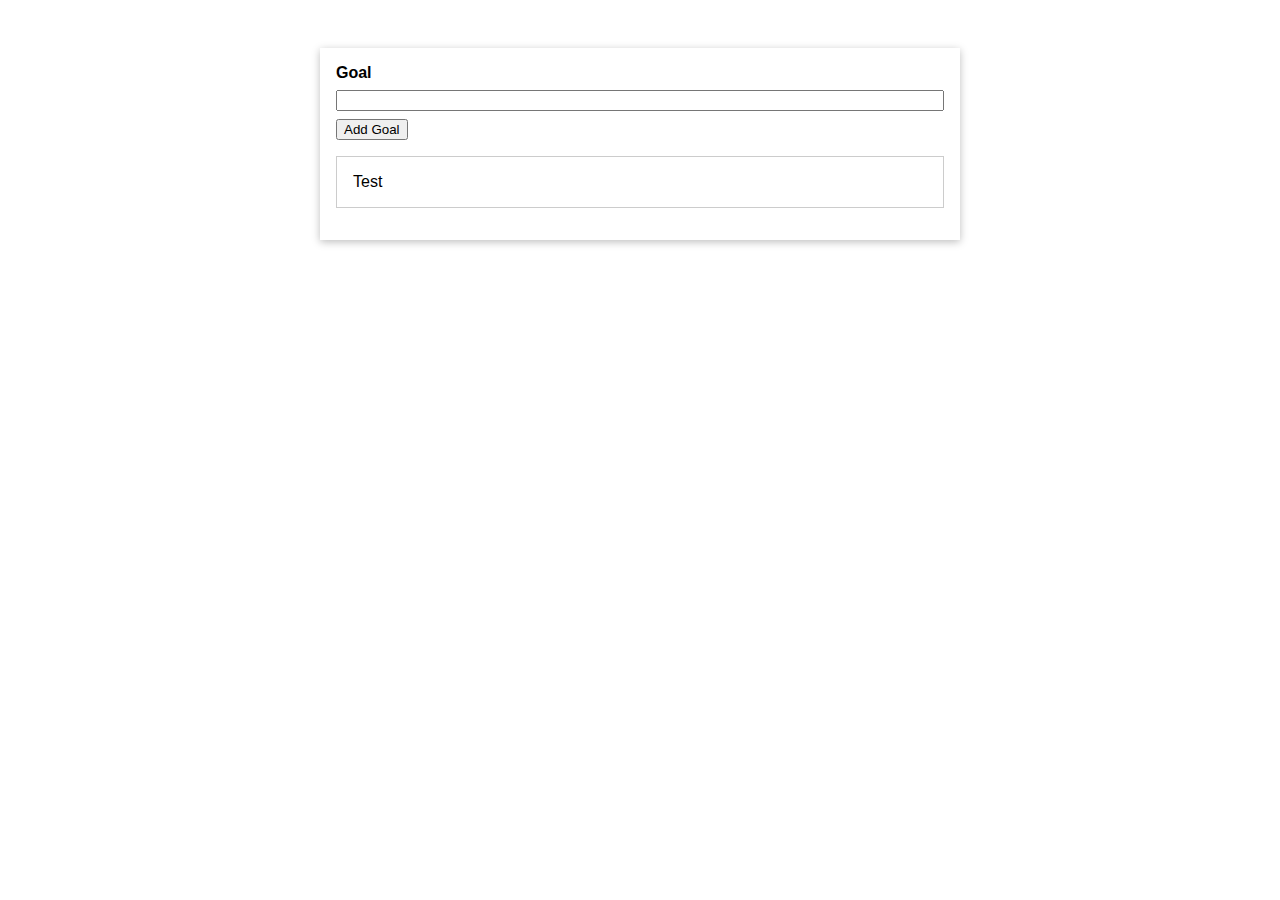
<file: Vue/Exercicio 1/index.html>
<!DOCTYPE html>
<html lang="en">
  <head>
    <meta charset="UTF-8" />
    <meta name="viewport" content="width=device-width, initial-scale=1.0" />
    <title>A First App</title>
    <link rel="stylesheet" href="styles.css" />
  </head>
  <body>
    <div id="app">
      <div>
        <label for="goal">Goal</label>
        <input type="text" id="goal" />
        <button>Add Goal</button>
      </div>
      <ul>
        <li>Test</li>
      </ul>
    </div>
    <script src="app.js"></script>
  </body>
</html>
</file>
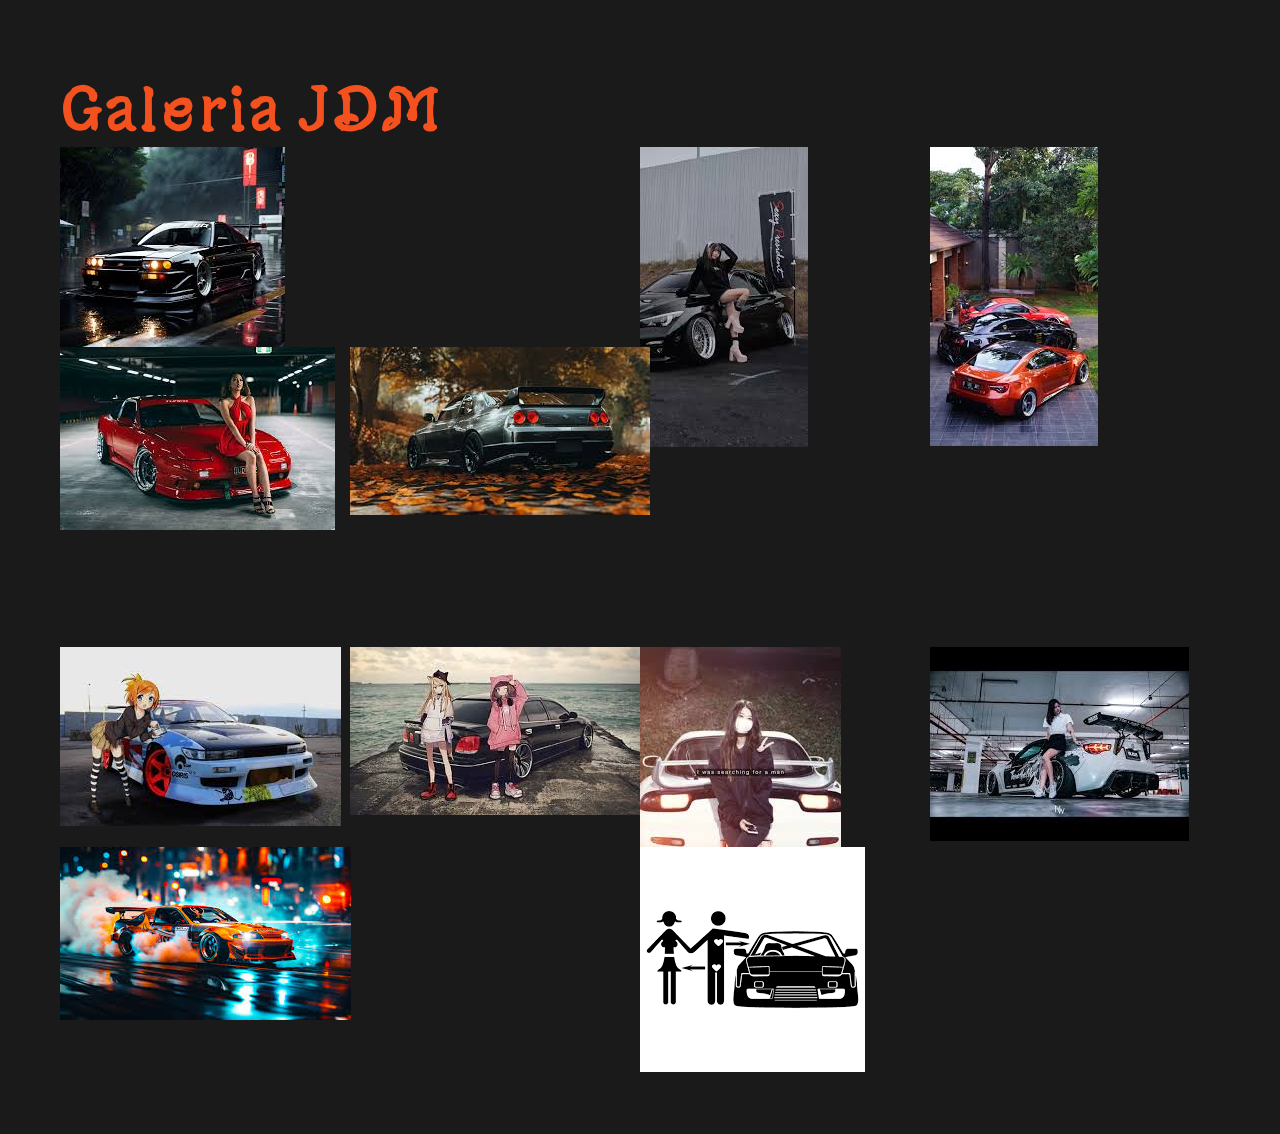
<file: HTML docs/HTML code/Galeria/index.html>
<!DOCTYPE html>
<html lang="en">
<head>
    <meta charset="UTF-8">
    <meta name="Galeria JDM" content="width=device-width, initial-scale=1.0">
    <title>Galeria JDM</title>
    <link rel="stylesheet" href="./styles.css">
    <link href="https://fonts.googleapis.com/css2?family=Geist+Mono:wght@100..900&family=Yuji+Mai&display=swap" rel="stylesheet">
</head>
<header>
    <h1 id="title">Galeria JDM</h1>
</header>
<body>
    <main>
        <ul id="galery">
            <li class="item img1"><img src="./image/download (1).jpeg" alt="" class="image"></li>
            <li class="item img2"><img src="./image/download (2).jpeg" alt="" class="image"></li>
            <li class="item img3"><img src="./image/download (3).jpeg" alt="" class="image"></li>
            <li class="item img4"><img src="./image/download.jpeg" alt="" class="image"></li>
            <li class="item img5"><img src="./image/images (1).jpeg" alt="" class="image"></li>
            <li class="item img6"><img src="./image/images (2).jpeg" alt="" class="image"></li>
            <li class="item img7"><img src="./image/images (3).jpeg" alt="" class="image"></li>
            <li class="item img8"><img src="./image/images (4).jpeg" alt="" class="image"></li>
            <li class="item img9"><img src="./image/images (5).jpeg" alt="" class="image"></li>
            <li class="item img10"><img src="./image/images.jpeg" alt="" class="image"></li>
            <li class="item img11"><img src="./image/images.png" alt="" class="image"></li>
        </ul>
    </main>
</body>
</html>
</file>
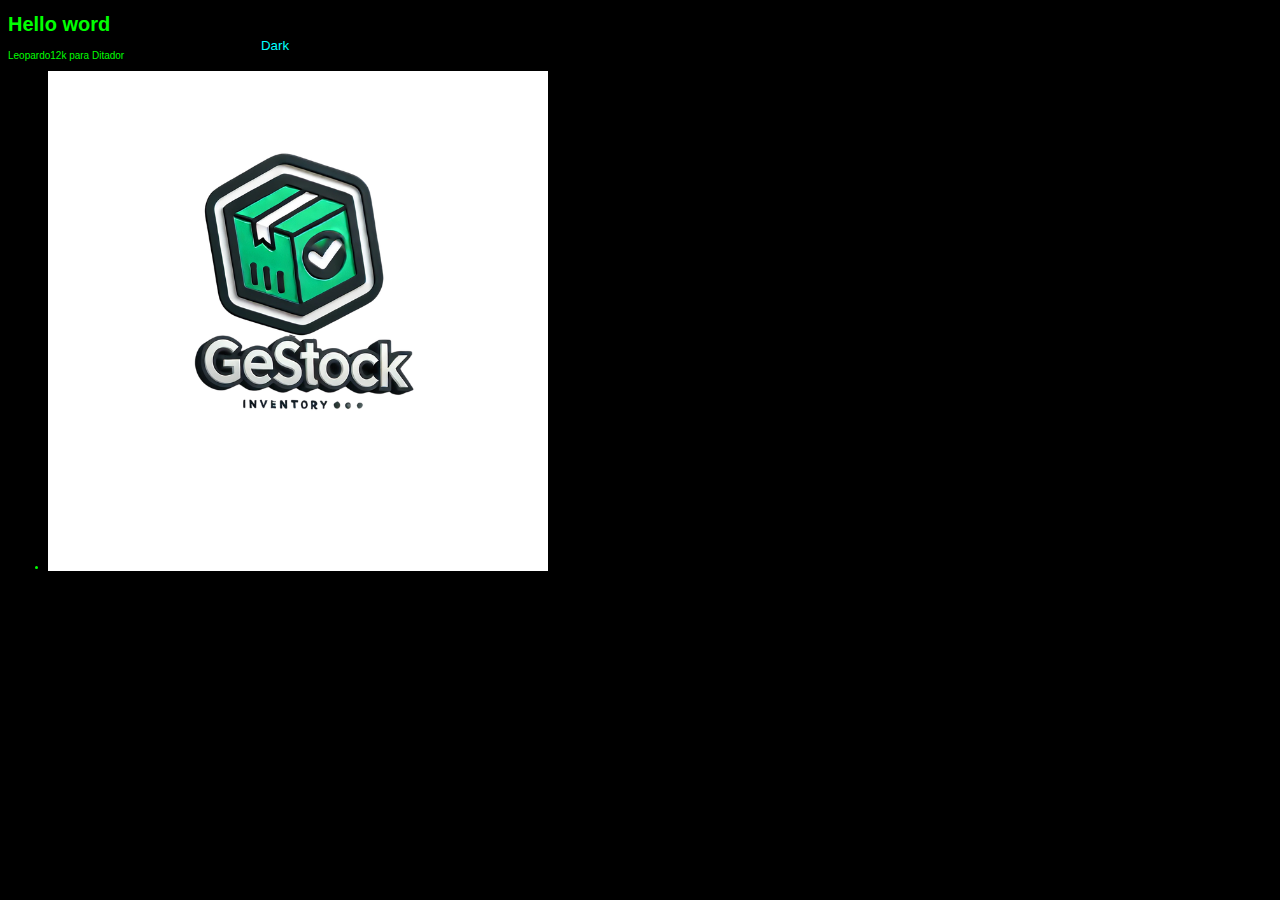
<file: HTML docs/HTML code/Site-Simples/index.html>
<!DOCTYPE html>
<html lang="en">
<head>
    <meta charset="UTF-8">
    <meta name="viewport" content="width=device-width, initial-scale=1.0">
    <title>Test</title>
    <link rel="stylesheet" href="./main.css">
</head>
<body>
    <h1>Hello word</h1>
    <p>Leopardo12k para Ditador</p>
    <script>alert('Hello World')</script>
    <ul>
        <li>
            <img id="img" src="./Design sem nome (1).png" alt="">
            <div>
                <button class="btn"> Dark</button>
            </div>
        </li>
    </ul>
    <script src='./app.js'></script>
    <noscript> You need to enable JavaScript to view the full site</noscript>
</body>
</html>
</file>
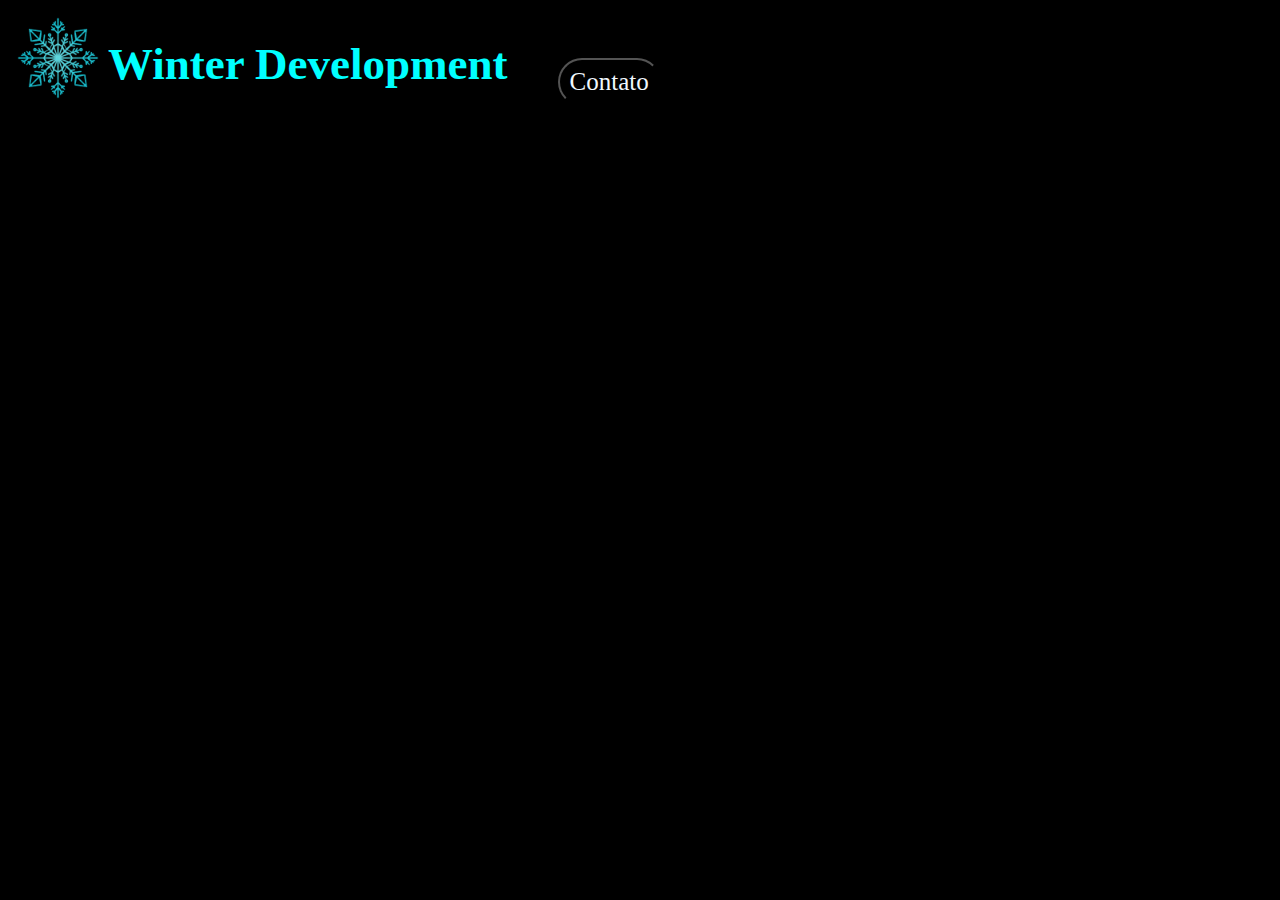
<file: HTML docs/HTML code/WInter Dev/index.html>
<!DOCTYPE html>
<html lang="pt-BR">
<head>
  <meta charset="UTF-8">
  <meta name="viewport" content="width=device-width, initial-scale=1.0">
  <title>Winter Development</title>
  <link rel="stylesheet" href="./styles.css">
  <link href="https://fonts.googleapis.com/css2?family=Geist+Mono:wght@100..900&family=Lora:ital,wght@0,400..700;1,400..700&family=Yuji+Mai&display=swap" rel="stylesheet">
</head>
<body id="body">
  <header id="header">
    <img id="logo" src="./image/Design sem nome.png" alt="Floco de Neve">
    <h1 class="title">Winter Development</h1>
    <button class="button-default" id="contato">Contato</button>
  </header>
</body>
</html>
</file>
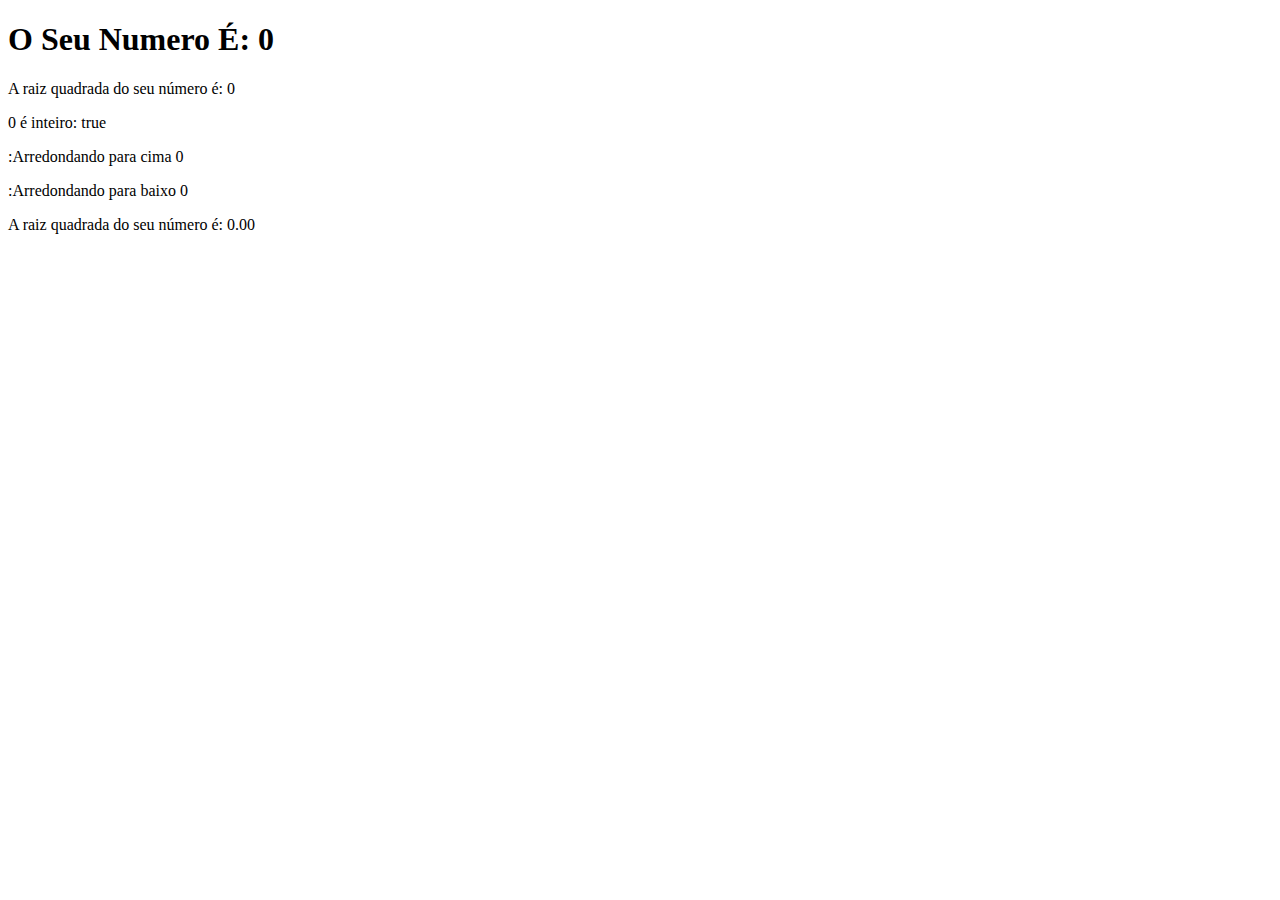
<file: Exercicios Type e HTML/aula3.html>
<!DOCTYPE html>
<html lang="pt-BR">
<head>
    <meta charset="UTF-8">
    <meta name="viewport" content="width=device-width, initial-scale=1.0">
    <title>Document</title>
</head>
<body>
    <section>
        <h1>O Seu Numero É: <span id="title">0</span></h1>
        <div id="text">Texto</div>
    </section>
    <script src="./aula3.js"></script>
</body>
</html>
</file>
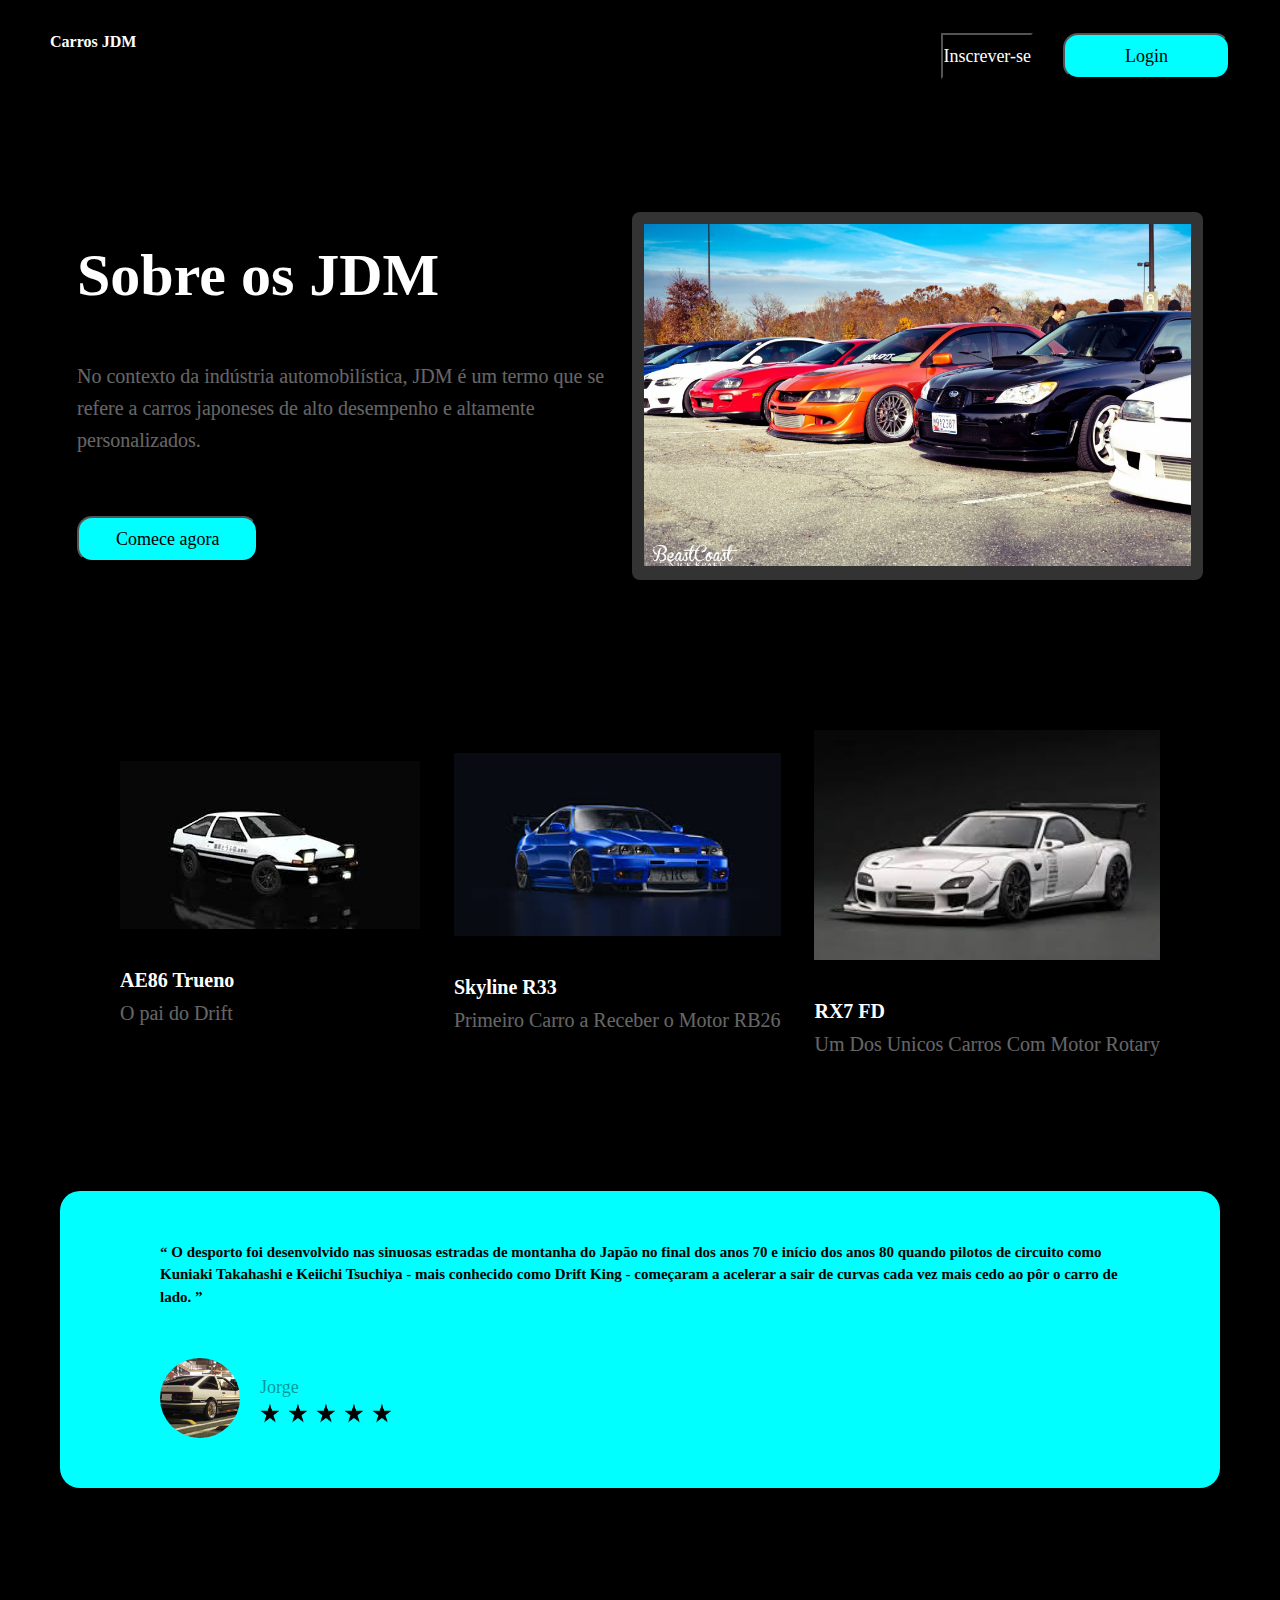
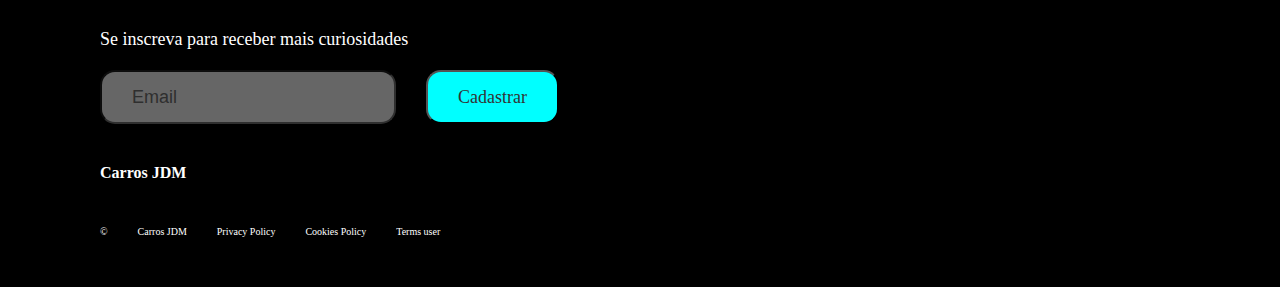
<file: HTML docs/HTML code/Carros JDM/site.html>
<!DOCTYPE html>
<html lang="en">
<head>
  <meta charset="UTF-8">
  <meta name="viewport" content="width=device-width, initial-scale=1.0">
  <title>Carros JDM</title>
  <link rel="stylesheet" href="./style.css"/>
  <link href="https://fonts.googleapis.com/css2?family=Geist+Mono:wght@100..900&display=swap" rel="stylesheet">
</head>
  <body>
    <header id="header">
      <h1 class="title">Carros JDM</h1>
      <div id="button-wrapper">
        <button class="button-default" id="sign-up">Inscrever-se</button>
        <button class="button-default" id="login">Login</button>
      </div>
    </header>
    <main>
      <section id="first-section">
        <div id="text-descript">
          <h2 id="sub-title">Sobre os JDM</h2>
          <p id="descript">No contexto da indústria automobilística, JDM é um termo que se refere a carros japoneses de alto desempenho e altamente personalizados.</p>
          <button id="botton-comece" class="button-default">Comece agora</button>
        </div>
        <div id="jdm-image">
          <img src="./image/542875.jpg" alt="Imagens de Carros japoneses"
          id="image-jdm">
        </div>
      </section>
      <section id="second-section">
        <ul id="list"> 
          <li class="list-component">
            <img src="./image/ae86.jpeg" alt="Imagen AE86 Trueno">
            <h3 class="car-tilte">AE86 Trueno</h3>
            <p class="car-descript">O pai do Drift</p>
          </li> 
          <li class="list-component">
            <img src="./image/r33.jpeg" alt="Imagen Skyline R33">
            <h3 class="car-tilte">Skyline R33</h3>
            <p class="car-descript">Primeiro Carro a Receber o Motor RB26</p>
          </li> 
          <li class="list-component">
            <img src="./image/rx7.jpeg" alt="Imagen RX7 FD">
            <h3 class="car-tilte">RX7 FD</h3>
            <p class="car-descript">Um Dos Unicos Carros Com Motor Rotary</p>
          </li> 
      </ul>
      </section>
      <section id="testemonial">
        <div id="testemonial-wrapper">
          <q id="citi">
            O desporto foi desenvolvido nas sinuosas
            estradas de montanha do Japão no final dos anos 70 e início dos 
            anos 80 quando pilotos de circuito como Kuniaki Takahashi e 
            Keiichi Tsuchiya - mais conhecido como Drift King - começaram a acelerar a 
            sair de curvas cada vez mais cedo ao pôr o carro de lado.
          </q>
          <div id="user-date">
            <img src="./image/wallpaperflare.com_wallpaper (2) copy.jpg" alt="" id="client-img">
            <div id="client-name">
              <p id="name-user">Jorge</p>
              <ul class="star-list">
                <li><img src="./image/Estrela PNG Sem Fundo Preta Negra.png" alt="Estrela" class="star"></li>
                <li><img src="./image/Estrela PNG Sem Fundo Preta Negra.png" alt="Estrela" class="star"></li>
                <li><img src="./image/Estrela PNG Sem Fundo Preta Negra.png" alt="Estrela" class="star"></li>
                <li><img src="./image/Estrela PNG Sem Fundo Preta Negra.png" alt="Estrela" class="star"></li>
                <li><img src="./image/Estrela PNG Sem Fundo Preta Negra.png" alt="Estrela" class="star"></li>
              </ul>
            </div>
        </div>
      </section>
    </main>
    <footer id="footer">
      <div id="copy">
        <h1 class="title">Carros JDM</h1>
        <div>
          <li class="copy-wrapper">
            <ul>
              <p class="copy-text">©</p>
            </ul>
            <ul>
              <p class="copy-text">Carros JDM</p>
            </ul>
            <ul>
              <p class="copy-text">Privacy Policy</p>
            </ul>
            <ul>
              <p class="copy-text">Cookies Policy</p>
            </ul>
            <ul>
              <p class="copy-text">Terms user</p>
            </ul>
          </li>
        </div>
      </div>
      <div id="comunication">
        <p id="news">Se inscreva para receber mais curiosidades</p>
        <form id="form">
          <input placeholder="Email" type="email" id="email-input">
          <input type="submit" value="Cadastrar" id="submit-input">
        </form>
      </div>
    </footer>
  </body>
</html>
</file>
<file: Vue/Exercicio 1/styles.css>
* {
  box-sizing: border-box;
}

html {
  font-family: sans-serif;
}

body {
  margin: 0;
}

#app {
  margin: 3rem auto;
  max-width: 40rem;
  padding: 1rem;
  box-shadow: 0 2px 8px rgba(0, 0, 0, 0.26);
}

label, input {
  margin-bottom: 0.5rem;
  display: block;
  width: 100%;
}

label {
  font-weight: bold;
}

ul {
  list-style: none;
  margin: 1rem 0;
  padding: 0;
}

li {
  margin: 1rem 0;
  padding: 1rem;
  border: 1px solid #ccc;
}
</file>
<file: HTML docs/HTML code/Galeria/styles.css>
:root{
    --font: "Yuji Mai", serif;
    --bg-color: #1A1A1A;
    --ft-color: #F4511E;


}

html{
    font-size: 10px;
}

*{
    margin: 0px;
    padding: 0px;
}

body{
    background-color: var(--bg-color);
    padding: 60px;
}

h1{
    font-family: var(--font);
}

#title{
    font-size: 6rem;
    color: var(--ft-color);
}

#galery{
    list-style: none;
    display: grid;
    width: 100%;
    grid-template-columns: 25% 25% 25% 25%;
    grid-template-rows: 200px 300px 200px;
    grid-template-areas: 
    'img1 img1 img2 img5'
    'img3 img4 img4 img5'
    'img6 img7 img8 img9'
    'img10 img10 img11 img11'
    ;
}

.item{

}

.image{

}

.img1{
    grid-area: img1;
}
.img2{
    grid-area: img2;
}
.img3{
    grid-area: img3;
}
.img4{
    grid-area: img4;
}
.img5{
    grid-area: img5;
}
.img6{
    grid-area: img6;
}
.img7{
    grid-area: img7;
}
.img8{
    grid-area: img8;
}
.img9{
    grid-area: img9;
}
.img10{
    grid-area: img10;
}
.img11{
    grid-area: img11;
}
</file>
<file: HTML docs/HTML code/Site-Simples/main.css>
:root{ --green: #00ff00;
    --white: #ffffff;
    --black: #000000;
    
    
}

html{
    font-size: 10px;
}

.light-theme {
    background-color: white;
    color: black;
}

.dark-theme {
    background-color: black;
    color: white;
}


*{
    color: #00ff00;
    font-family: Helvetica;
}

body{
    background: var(--black);
}

#img{
    top: 1rem;
    left: 50%;


}

.btn{
    position: absolute;
    top: 2rem;
    left: 25rem;
    height: 5rem;
    width: 5rem;
    border-radius: 50%;
    border: none;
    background-color: black;
    color: aqua;
    
}

.btn:focus{ outline-style: none;}
</file>
<file: HTML docs/HTML code/WInter Dev/styles.css>
:root{
    --bg-color: black;
    --font: font-family: "Geist Mono", serif;
    --em-bg: aqua;
    --color-font: white;

}

html{
    font-size: 10px;
}

*{
    font-family: var(--font);
}

#body{
    background-color: var(--bg-color);
}

#header{
    display: flex;
    flex-direction: row;
    box-sizing: border-box;
}

#contato{
    background-color: transparent;
    color: aliceblue;
    font-family: var(--font);
    border-radius: 4rem;
    margin: 5rem 5rem;
    padding: 1rem;
    box-sizing: border-box;
    font-size: 2.5rem;
    line-height: 2.4rem;
    display: flex;
    gap: 30rem;
    
}

#logo{
    background-color: var(--bg-color);
    width: 10rem;
    height: 10rem;
}

.title{
    font-size: 4.5rem;
    color: var(--em-bg);
    font-family: var(--font);
    background-color: var(--bg-color);
}
</file>
<file: HTML docs/HTML code/Carros JDM/style.css>
:root{
    --bg-color: black;
    --em-bg: aqua;
    --color-font: white;
    --font: font-family: 'Geist Mono', serif
}

* {
    padding:  0px;
    bottom: none;
    margin: 0px;

}

html{
    font-size: 10px;
}

h1,
h3,
h2,
p,
button{
    font-family: var(--font);
}

#header{
    background-color: var(--bg-color);
    padding: 33px 50px 33px 50px;
    display: flex;
    flex-direction: row;
    justify-content: space-between;
    box-sizing: border-box;
}

.title{
  color: var(--color-font);
  font-size: 1.6rem;
}

#button-wrapper{
    display: flex;
    gap: 30px;
}

.button-default{
    font-size: 1.8rem;
    line-height: 2.4rem;
    font-weight: 500;
    background-color: transparent;
}

#sign-up{
    color: var(--color-font);
}

#login {
    color: var(--bg-color);
    background-color: var(--em-bg); 
    border-radius: 15px;
    padding: 9px 60px;
    box-sizing: border-box;
}

#first-section{
    background-color: var(--bg-color);
    display: flex;
    box-sizing: border-box;
    padding: 100px 77px;
    display: flex;
    flex-direction: row;
    align-items: center;
    gap: 8px;
}

#text-descript,
#jdm-image{
    flex: 1;
}

#jdm-image{
    padding: 12px;
    background-color: #333333;
    border-radius: 8px;
}


#sub-title{
    color: var(--color-font);
    margin-bottom: 40px;
    font-size: 6rem;
    font-weight: 600;
    line-height: 9rem;
}

#descript{
    color: var(--color-font);
    margin-bottom: 60px;
    font-size: 2rem;
    line-height: 3.2rem;
    opacity: 40%;
}

#botton-comece{
    background-color: var(--em-bg);
    padding: 9px 37px;
    box-sizing: border-box;
    border-radius: 15px;
}

#image-jdm{
    max-width: 100%;
}

#second-section{
    background-color: var(--bg-color);
    padding: 50px 120px;
}

.list-component{
    display: flex;
    flex-direction: column;
    justify-content: center
}

#list{
    display: flex;
    flex-direction: row;
    width: 100%;
    justify-content: space-between;
    list-style: none;
    

}

.car-tilte,
.car-descript{
    font-size: 20px;
    color: var(--color-font);
}

.car-tilte{
    margin-top: 40px;
    margin-bottom: 10px;
}

.car-descript{
    opacity: 40%;
    font-weight: 300;   
}

#testemonial{
    background-color: var(--bg-color);
    padding: 85px 60px;
    box-sizing: border-box;
}

#testemonial-wrapper{
    background-color: var(--em-bg);
    border-radius: 20px;
    padding: 50px 100px;
    box-sizing: border-box;
    display: flex;
    flex-direction: column;
    gap: 50px;
}

#citi{
    font-size: 1.5rem;
    line-height: 2.25rem;
    font-family: var(--font);
    font-weight: 600;
    color: var(--bg-color);
}

#client-img{
    height: 80px;
    width: 80px;
    border-radius: 40px;
    object-fit: cover;
}

#name-user{
    font-size: var(--font);
    color: var(--bg-color);
    font-size: 1.8rem;
    line-height: 3.2rem;
    opacity: 40%;
    font-weight: 400;
}

#user-date{
    display: flex;
    flex-direction: row;
    gap: 20px;
    align-items: center;
}

.star-list{
    list-style: none;
    display: flex;
    flex-direction: row;
    gap: 8px;
}

.star{
    flex-direction: row;
    background-color: transparent;
    width: 20px;
    height: 20px;
}

#footer{
    background-color: var(--bg-color);
    display: flex;
    padding: 50px 100px;
    box-sizing: border-box;
    flex-direction: row;
    justify-content: space-between;
}

.copy-wrapper{
    display: flex;
    flex-direction: row;
    background-color: var(--bg-color);
    gap: 30px;
}

.copy-wrapper{
    color: var(--color-font);
    font-weight: 500;
}

#copy{
    display: flex;
    flex-direction: column;
    gap: 44px;
}

#news{
    color: var(--color-font);
    font-size: 1.8rem;
    line-height: 3.2rem;
    font-weight: 500;
}

#form{
    display: flex;
    flex-direction: row;
    gap: 30px;
}

#comunication{
    display: flex;
    flex-direction: column;
    gap: 15px;
}

#email-input{
    padding: 8px 30px;
    background-color: white;
    border-radius: 15px;
    font-size: 1.8rem;
    line-height: 3.2rem;
    opacity: 40%;
    color: var(--bg-color);

    &:focus{
        outline: 1px solid var(--em-bg);
    }
}

#submit-input{
    padding: 9px 30px;
    background-color: var(--em-bg);
    border-radius: 15px;
    font-size: 1.8rem;
    line-height: 3.2rem;
    color: #333333;
    font-family: var(--font);
    font-weight: 500;

}

@media(max-width: 700px){

    html{
        font-size: 10px;
    }

    #button-wrapper{
        display: none;
    }
}

@media(max-width: 1120px){
    #first-section{
        display: flex;
        flex-direction: column;
        gap: 40px;
    }

    #list{
        display: flex;
        flex-direction: column;
        align-items: center;
        gap: 40px;
    }

    #testemonial-wrapper{
        padding: 40px;
    }
}

@media(max-width: 1400px){
    #footer{
        flex-direction: column-reverse;
        gap: 40px;
    }
}

@media(max-width: 900px){
    #copy-wrapper{
        flex-direction: column;
    }
}    

@media(max-width: 600px){
    #form{
        flex-direction: column;
    }
}
</file>
